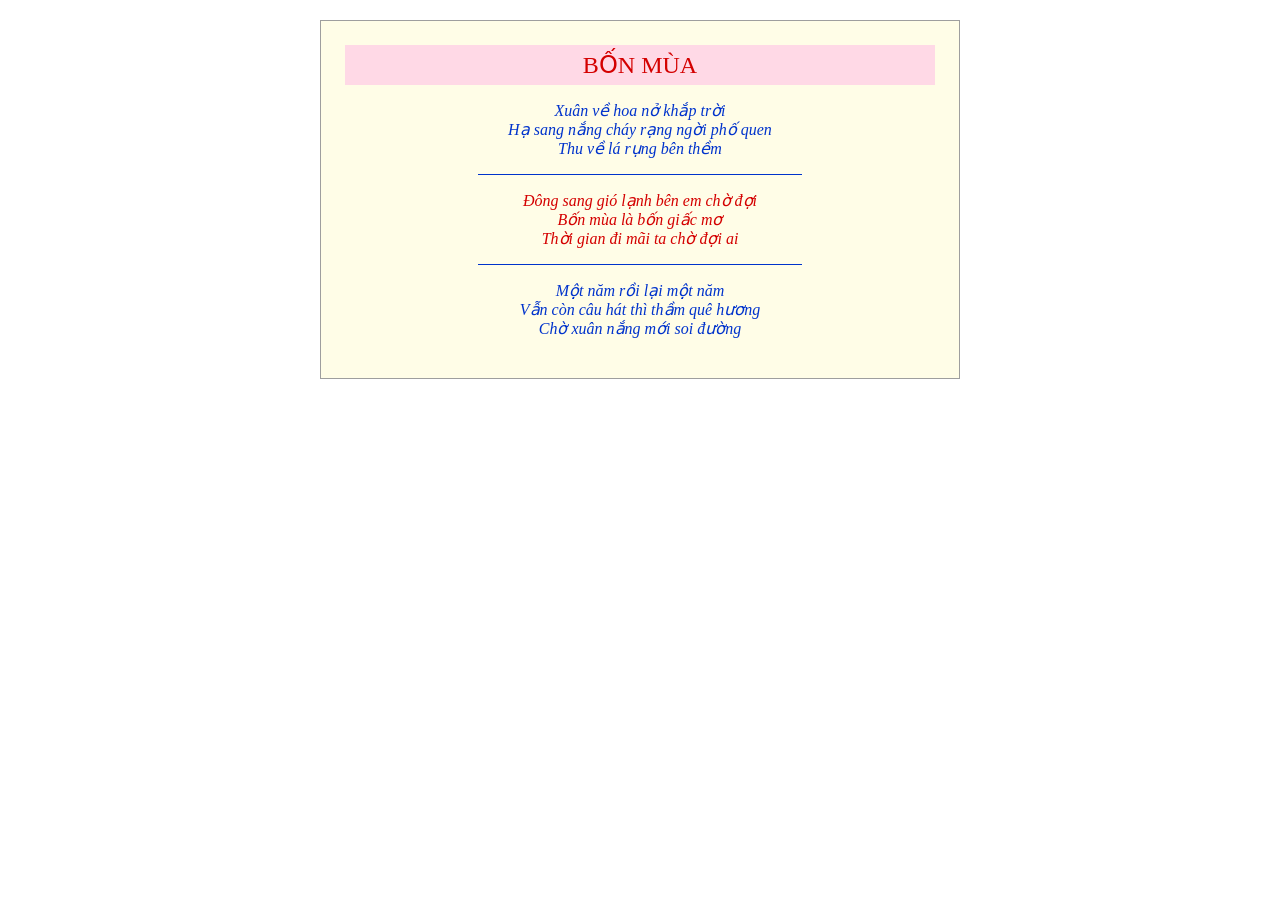
<file: ex01/index.html>
<!DOCTYPE html>
<html lang="vi">
<head>
    <meta charset="UTF-8">
    <meta name="viewport" content="width=device-width, initial-scale=1.0">
    <title>Bài thơ bốn mùa</title>
    <link rel="stylesheet" href="css/style.css">
</head>
<body>
    <div class="khung-tho">
        <h1 class="tieu-de">BỐN MÙA</h1>
        <p class="kho-xanh">
            Xuân về hoa nở khắp trời<br>
            Hạ sang nắng cháy rạng ngời phố quen<br>
            Thu về lá rụng bên thềm
        </p>
        <hr>
        <p class="kho-do">
            Đông sang gió lạnh bên em chờ đợi<br>
            Bốn mùa là bốn giấc mơ<br>
            Thời gian đi mãi ta chờ đợi ai
        </p>
        <hr>
        <p class="kho-xanh">
            Một năm rồi lại một năm<br>
            Vẫn còn câu hát thì thầm quê hương<br>
            Chờ xuân nắng mới soi đường
        </p>
    </div>
</body>
</html>
</file>
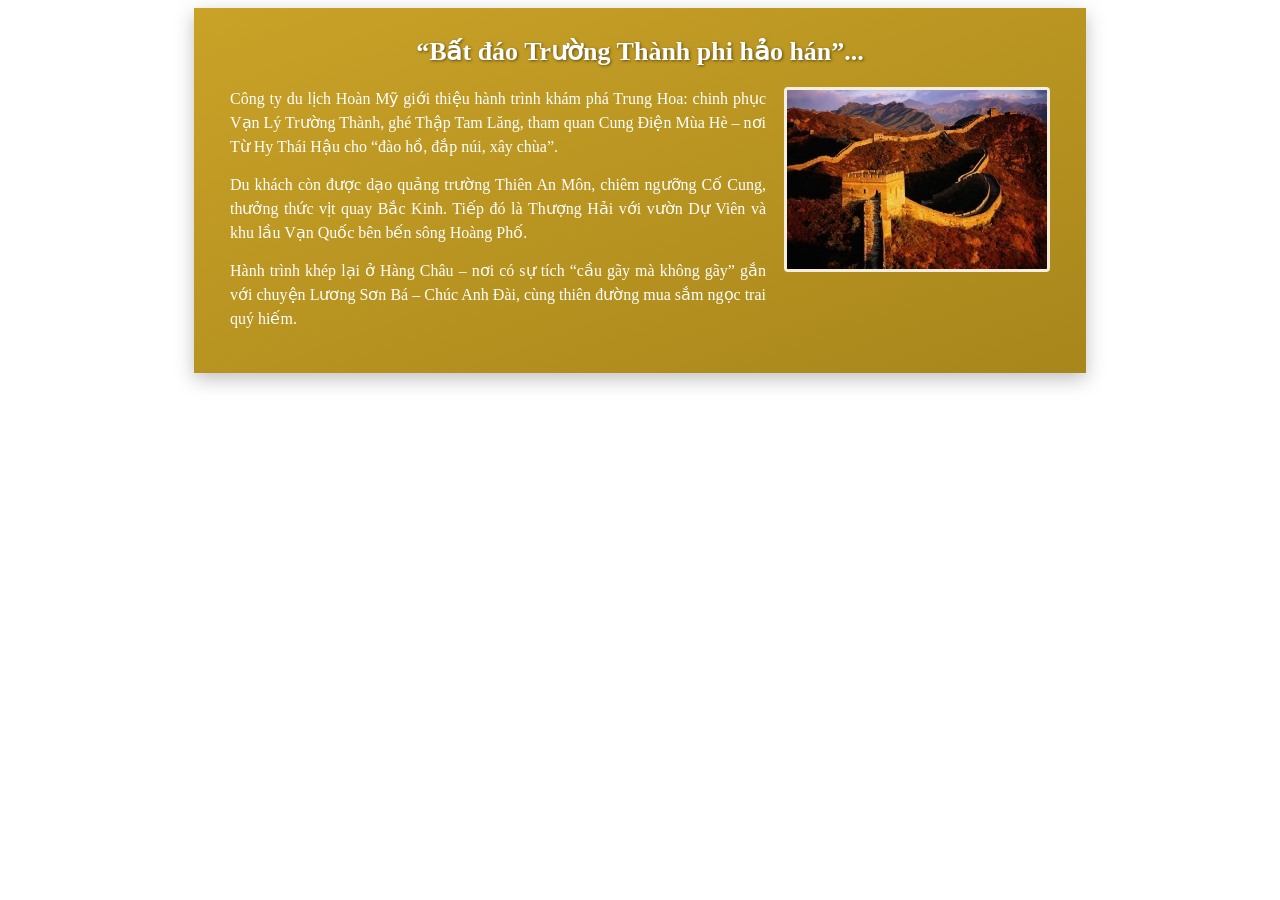
<file: ex02/index.html>
<!DOCTYPE html>
<html lang="vi">
<head>
    <meta charset="UTF-8">
    <meta name="viewport" content="width=device-width, initial-scale=1.0">
    <title>Quảng cáo tour du lịch “Hành trình Trung Hoa”</title>
    <link rel="stylesheet" href="css/style.css">
</head>
<body>
    <article class="banner">
        <h1>“Bất đáo Trường Thành phi hảo hán”...</h1>
        <img class="anh-noi" src="images/greatwall.jpg" alt="Vạn Lý Trường Thành">
        <p>Công ty du lịch Hoàn Mỹ giới thiệu hành trình khám phá Trung Hoa: chinh phục Vạn Lý Trường Thành, ghé Thập Tam Lăng, tham quan Cung Điện Mùa Hè – nơi Từ Hy Thái Hậu cho “đào hồ, đắp núi, xây chùa”.</p>
        <p>Du khách còn được dạo quảng trường Thiên An Môn, chiêm ngưỡng Cố Cung, thưởng thức vịt quay Bắc Kinh. Tiếp đó là Thượng Hải với vườn Dự Viên và khu lầu Vạn Quốc bên bến sông Hoàng Phố.</p>
        <p>Hành trình khép lại ở Hàng Châu – nơi có sự tích “cầu gãy mà không gãy” gắn với chuyện Lương Sơn Bá – Chúc Anh Đài, cùng thiên đường mua sắm ngọc trai quý hiếm.</p>
    </article>
</body>
</html>
</file>
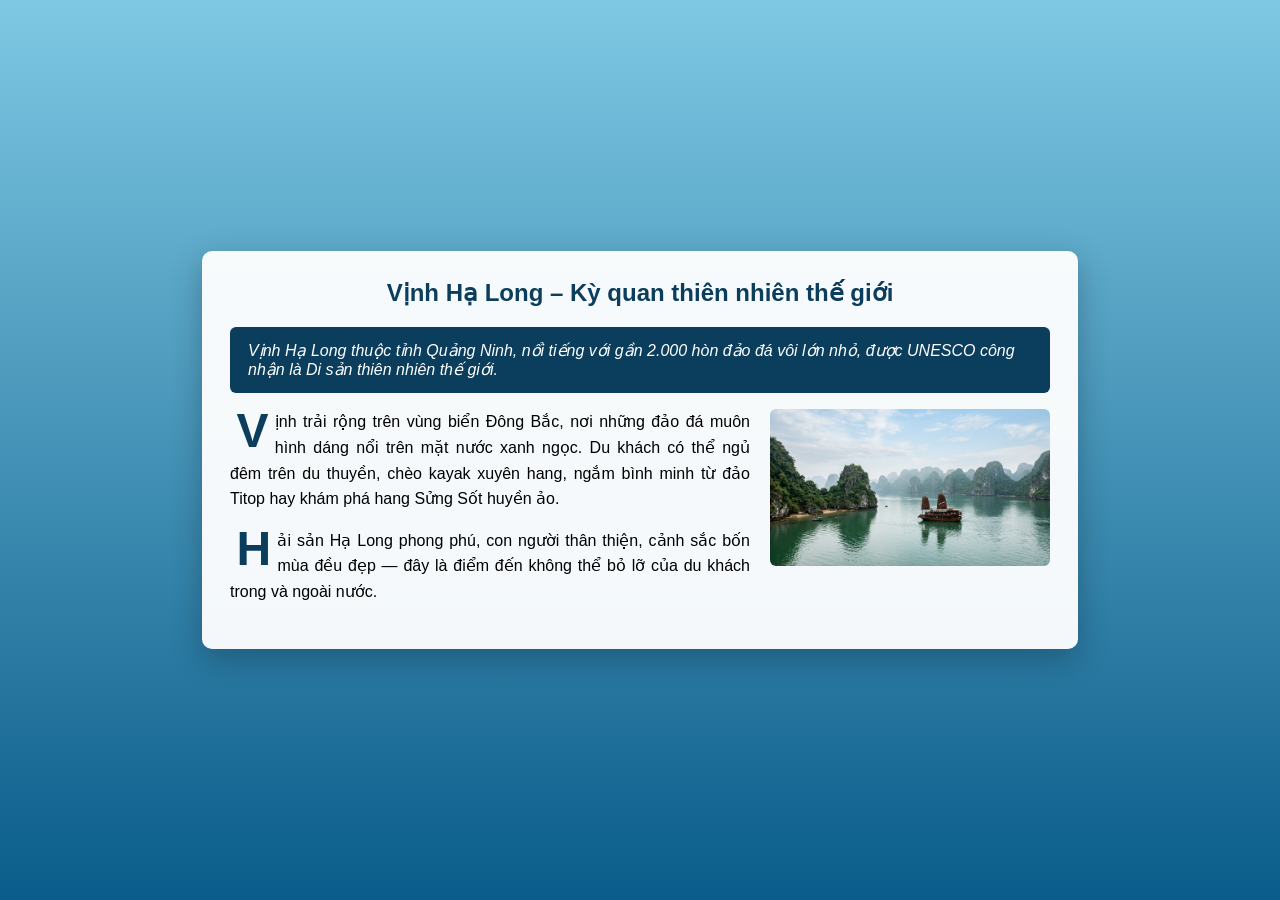
<file: ex03/index.html>
<!DOCTYPE html>
<html lang="vi">
<head>
    <meta charset="UTF-8">
    <meta name="viewport" content="width=device-width, initial-scale=1.0">
    <title>Vịnh Hạ Long</title>
    <link rel="stylesheet" href="css/style.css">
</head>
<body>
    <article class="bai-viet">
        <h1>Vịnh Hạ Long – Kỳ quan thiên nhiên thế giới</h1>
        <p class="sapo">
            Vịnh Hạ Long thuộc tỉnh Quảng Ninh, nổi tiếng với gần 2.000 hòn đảo đá vôi lớn nhỏ, được UNESCO công nhận là Di sản thiên nhiên thế giới.
        </p>
        <img class="anh-minh-hoa" src="images/vinh-ha-long.jpg" alt="Vịnh Hạ Long - Kỳ quan thiên nhiên thế giới">
        <p class="than-bai">
            Vịnh trải rộng trên vùng biển Đông Bắc, nơi những đảo đá muôn hình dáng nổi trên mặt nước xanh ngọc. Du khách có thể ngủ đêm trên du thuyền, chèo kayak xuyên hang, ngắm bình minh từ đảo Titop hay khám phá hang Sửng Sốt huyền ảo.
        </p>
        <p class="than-bai">
            Hải sản Hạ Long phong phú, con người thân thiện, cảnh sắc bốn mùa đều đẹp — đây là điểm đến không thể bỏ lỡ của du khách trong và ngoài nước.
        </p>
    </article>
</body>
</html>
</file>
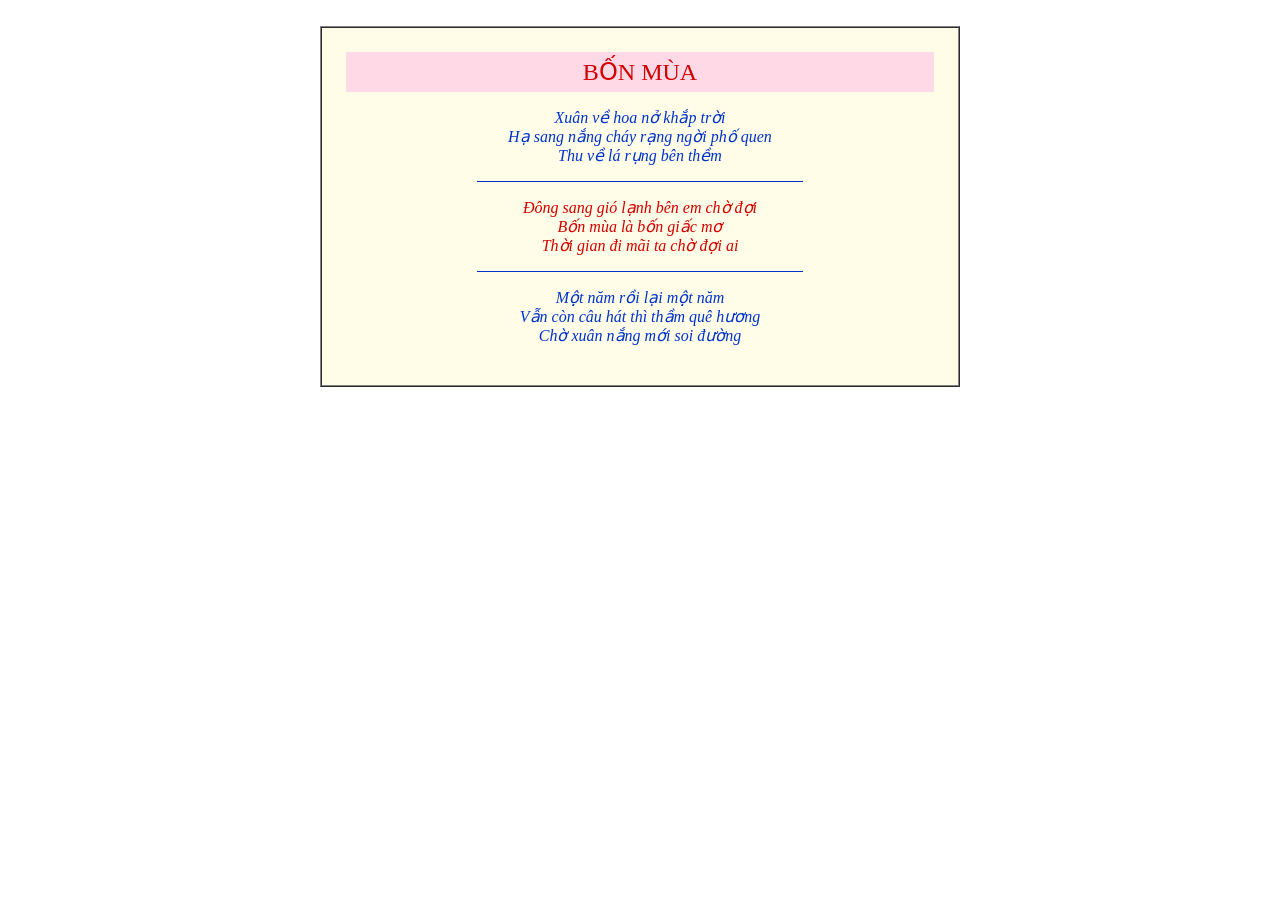
<file: bai01/ex01/index.html>
<!DOCTYPE html>
<html lang="vi">
<head>
    <meta charset="UTF-8">
    <meta name="viewport" content="width=device-width, initial-scale=1.0">
    <title>Bài thơ bốn mùa</title>
</head>
<body>
    <br>
    <table width="640" bgcolor="#FFFDE7" border="1" bodercolor="#9E9E9E" cellpadding="24" cellspacing="0" align="center">
        <tr>
            <td align="center">
                <table width="100%" border="0" bgcolor="#FFD9E6" cellpadding="6" cellspacing="0">
                    <tr>
                        <td align="center">
                            <font color="#D40000" size="5">BỐN MÙA</font>
                        </td>
                    </tr>
                </table>
                <p>
                    <font color="#0033CC">
                        <i>
                            Xuân về hoa nở khắp trời<br>
                            Hạ sang nắng cháy rạng ngời phố quen<br>
                            Thu về lá rụng bên thềm
                        </i>
                    </font>
                </p>
                <hr width="55%" color="#0033CC" size="1">
                <p>
                    <i>
                        <font color="#D40000">
                            Đông sang gió lạnh bên em chờ đợi<br>
                            Bốn mùa là bốn giấc mơ<br>
                            Thời gian đi mãi ta chờ đợi ai
                        </font>
                    </i>
                </p>
                <hr width="55%" color="#0033CC" size="1">
                <p>
                    <i>
                        <font color="#0033CC">
                            Một năm rồi lại một năm<br>
                            Vẫn còn câu hát thì thầm quê hương<br>
                            Chờ xuân nắng mới soi đường
                        </font>
                    </i>
                </p>
            </td>
        </tr>
    </table>
</body>
</html>
</file>
<file: ex01/css/style.css>
body {
    margin: 0;
    padding-top: 20px;
    font-family: "Times New Roman", serif;
}

.khung-tho {
    width: 640px;
    margin: 0 auto;
    background-color: #FFFDE7;
    border: 1px solid #9E9E9E;
    padding: 24px;
    text-align: center;
    box-sizing: border-box;
}

.tieu-de {
    background-color: #FFD9E6;
    padding: 6px;
    margin: 0 0 16px 0;
    color: #D40000;
    font-size: 24px;
    font-weight: normal;
}

.kho-xanh {
    color: #0033CC;
    font-style: italic;
}

.kho-do {
    color: #D40000;
    font-style: italic;
}

hr {
    width: 55%;
    border: none;
    border-top: 1px solid #0033CC;
}
</file>
<file: ex02/css/style.css>
.banner {
    max-width: 820px;
    margin: 0 auto;
    padding: 28px 36px;
    color: #FFFFFF;
    background: linear-gradient(160deg, #C9A227, #A8861B);
    box-shadow: 0 6px 18px rgba(0, 0, 0, 0.25);
    overflow: auto;
}

.banner h1 {
    font-size: 26px;
    text-align: center;
    text-shadow: 1px 1px 3px rgba(0, 0, 0, 0.5);
    margin-top: 0;
    margin-bottom: 20px;
}

.anh-noi {
    width: 260px;
    float: right;
    margin: 0 0 14px 18px;
    border: 3px solid rgba(255, 255, 255, 0.85);
    border-radius: 4px;
}

.banner p {
    text-align: justify;
    line-height: 1.5;
    margin-top: 0;
    margin-bottom: 14px;
}
</file>
<file: ex03/css/style.css>
body {
    margin: 0;
    min-height: 100vh;
    background: linear-gradient(180deg, #7ec8e3, #0a5c8a);
    display: flex;
    justify-content: center;
    align-items: center;
    font-family: Arial, sans-serif;
}

.bai-viet {
    width: 820px;
    background: rgba(255, 255, 255, 0.95);
    border-radius: 10px;
    padding: 28px;
    box-shadow: 0 10px 30px rgba(0, 0, 0, 0.25);
    overflow: hidden;
}

h1 {
    text-align: center;
    color: #0b3d5c;
    margin-top: 0;
}

p.sapo {
    background-color: #0b3d5c;
    color: #FFFFFF;
    font-style: italic;
    padding: 14px 18px;
    border-radius: 6px;
}

.anh-minh-hoa {
    float: right;
    width: 280px;
    margin: 0 0 12px 20px;
    border-radius: 6px;
}

p.than-bai {
    text-align: justify;
    line-height: 1.6;
}

p.than-bai::first-letter {
    color: #0b3d5c;
    font-size: 3rem;
    font-weight: bold;
    float: left;
    line-height: 0.85;
    padding: 0.1rem 0.4rem 0;
}
</file>
